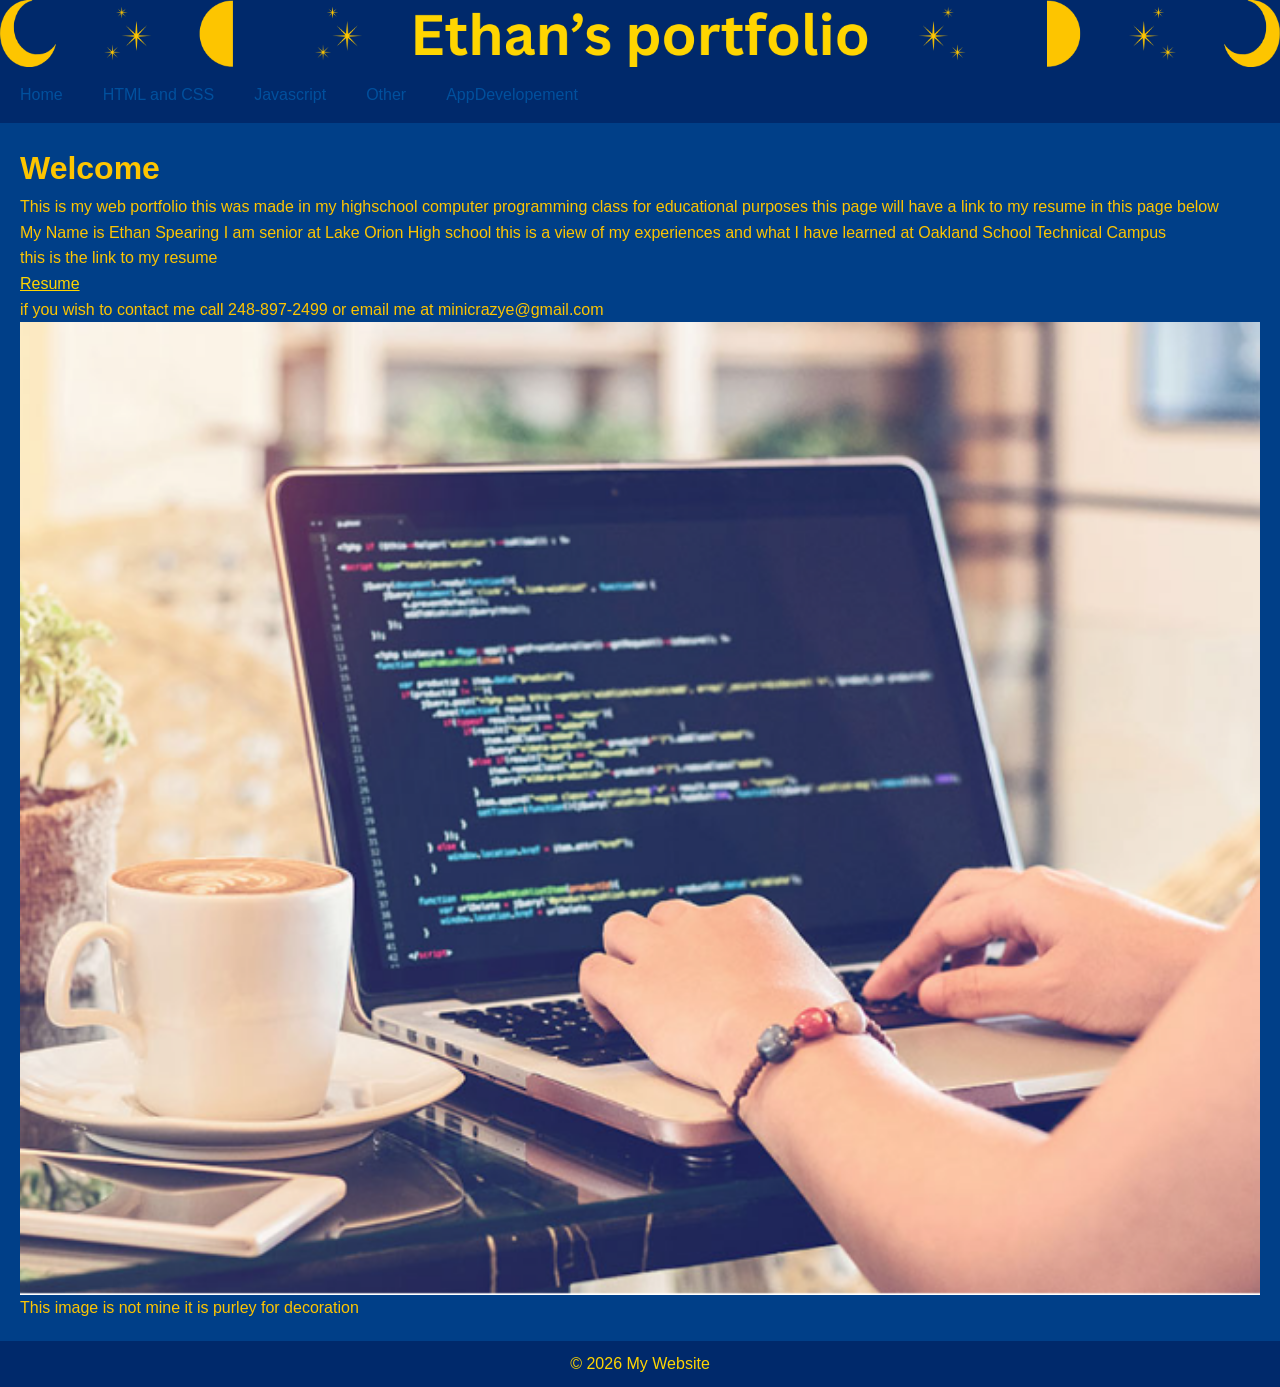
<file: index.html>
<!DOCTYPE html>
<html lang="en">
    <head>
        <meta charset="UTF-8">
        <meta name="viewport" content="width=device-width, initial-scale=1.0">
         <meta name="description" content="Highschool webpage portfolio home page with an introduction of Highschool student">
        <title>home page-Web Portfolio</title>
        <link rel="stylesheet" href="style.css">
    </head>
    <body>
        <div class="wrapper">
            <a href="index.html">
                <img class="banner" src="Banner portfolio.png" alt="Banner that say's Ethans portfolio with moons and stars">
            </a>
            <nav class="navigation">
                <ul>
                    <li><a href="index.html">Home</a></li>
                    <li><a href="HtmlandCSS.html">HTML and CSS</a></li>
                    <li><a href="Javascript.html">Javascript</a></li>
                    <li><a href="other.html">Other</a></li>
                    <li><a href="AppDevelopement.html">AppDevelopement</a></li>
                </ul>
            </nav>
            <main class="content">
                <h1>Welcome</h1>
                <p>This is my web portfolio this was made in my highschool computer programming class for educational purposes this page will have a link to my resume in this page below</p>
                <p>My Name is Ethan Spearing I am senior at Lake Orion High school this is a view of my experiences and what I have learned at Oakland School Technical Campus</p>
                <p>this is the link to my resume<br></p>
                <a href="Resume.pdf">Resume<br></a>
                <p>if you wish to contact me call 248-897-2499 or email me at minicrazye@gmail.com<br></p>
                <img class="banner" src="index picture.png" alt="an image of a laptop with code and a nice desk for the laptop to be on used for decoration only">
                <p>This image is not mine it is purley for decoration</p>
            </main>
            <footer class="footer">
                <p>&copy; 2026 My Website</p>
            </footer>
        </div>
    </body>
</html>
</file>
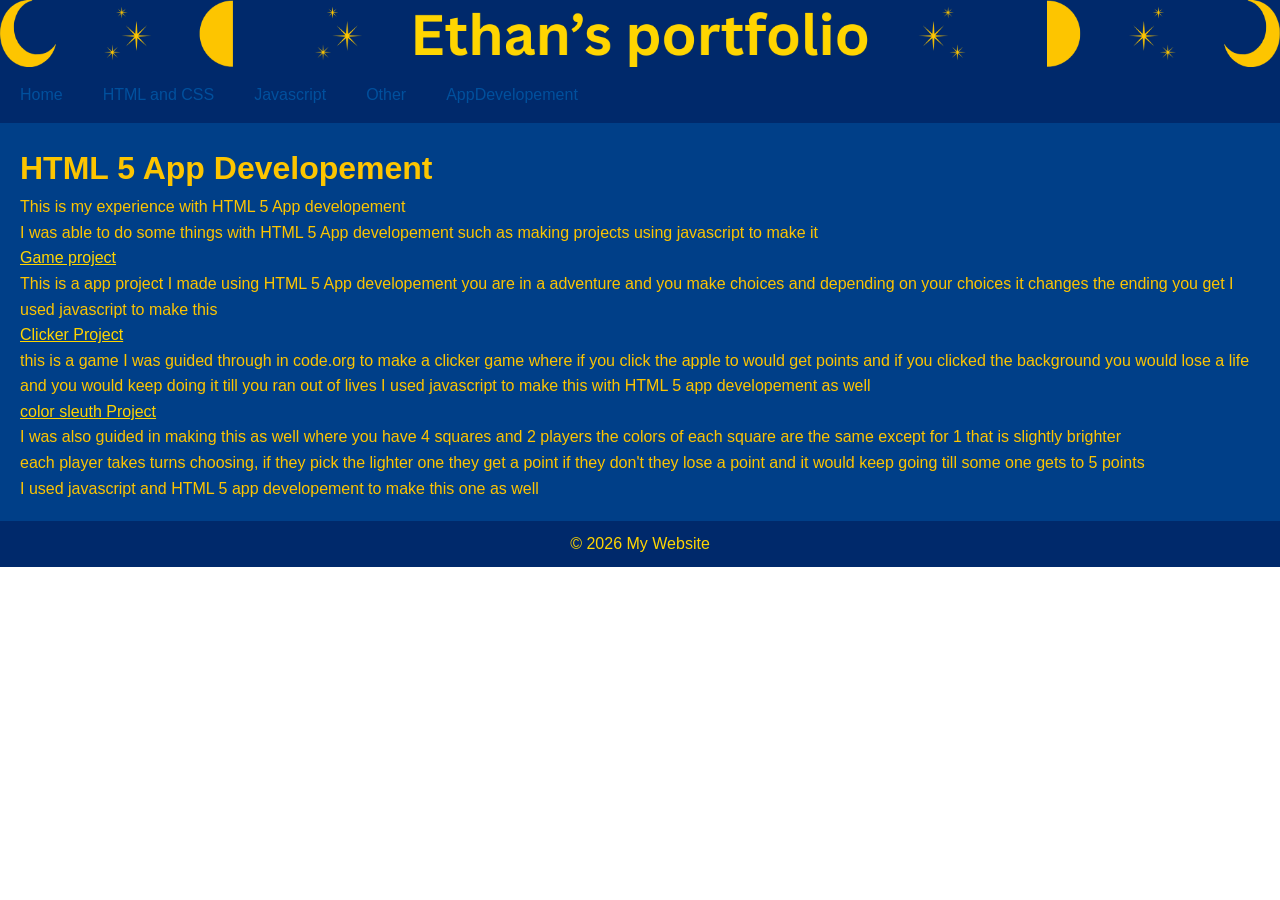
<file: AppDevelopement.html>
<!DOCTYPE html>
<html lang="en">
    <head>
        <meta charset="UTF-8">
        <meta name="viewport" content="width=device-width, initial-scale=1.0">
        <meta name="description" content="Highschool webpage portfolio home page with an introduction of Highschool student">
        <title>Html 5 app developement</title>
        <link rel="stylesheet" href="style.css">
    </head>
    <body>
        <div class="wrapper">
            <a href="index.html">
                <img class="banner" src="Banner portfolio.png" alt="Banner that say's Ethans portfolio with moons and stars">
            </a>
            <nav class="navigation">
                <ul>
                    <li><a href="index.html">Home</a></li>
                    <li><a href="HtmlandCSS.html">HTML and CSS</a></li>
                    <li><a href="Javascript.html">Javascript</a></li>
                    <li><a href="other.html">Other</a></li>
                    <li><a href="AppDevelopement.html">AppDevelopement</a></li>
                </ul>
            </nav>
            <main class="content">
                <h1>HTML 5 App Developement</h1>
                <p>This is my experience with HTML 5 App developement</p>
                <p>I was able to do some things with HTML 5 App developement such as making projects using javascript to make it</p>
                <a href="https://studio.code.org/projects/applab/017ec973-0764-4020-9b27-c0af3ca63c4a">Game project</a>
                <p>This is a app project I made using HTML 5 App developement you are in a adventure and you make choices and depending on your choices it changes the ending you get I used javascript to make this<br></p>
                <a href="https://studio.code.org/projects/applab/931abb3a-5156-46e5-9ee0-3663e26d4dbb">Clicker Project</a>
                <p>this is a game I was guided through in code.org to make a clicker game where if you click the apple to would get points and if you clicked the background you would lose a life</p>
                <p>and you would keep doing it till you ran out of lives I used javascript to make this with HTML 5 app developement as well</p>
                <a href="https://studio.code.org/projects/applab/785e3bde-3e7b-4009-b11f-26b67e5edcc6">color sleuth Project</a>
                <p>I was also guided in making this as well where you have 4 squares and 2 players the colors of each square are the same except for 1 that is slightly brighter</p>
                <p>each player takes turns choosing, if they pick the lighter one they get a point if they don't they lose a point and it would keep going till some one gets to 5 points</p>
                <p>I used javascript and HTML 5 app developement to make this one as well</p>
            </main>
            <footer class="footer">
                <p>&copy; 2026 My Website</p>
            </footer>
        </div>
    </body>
</html>
</file>
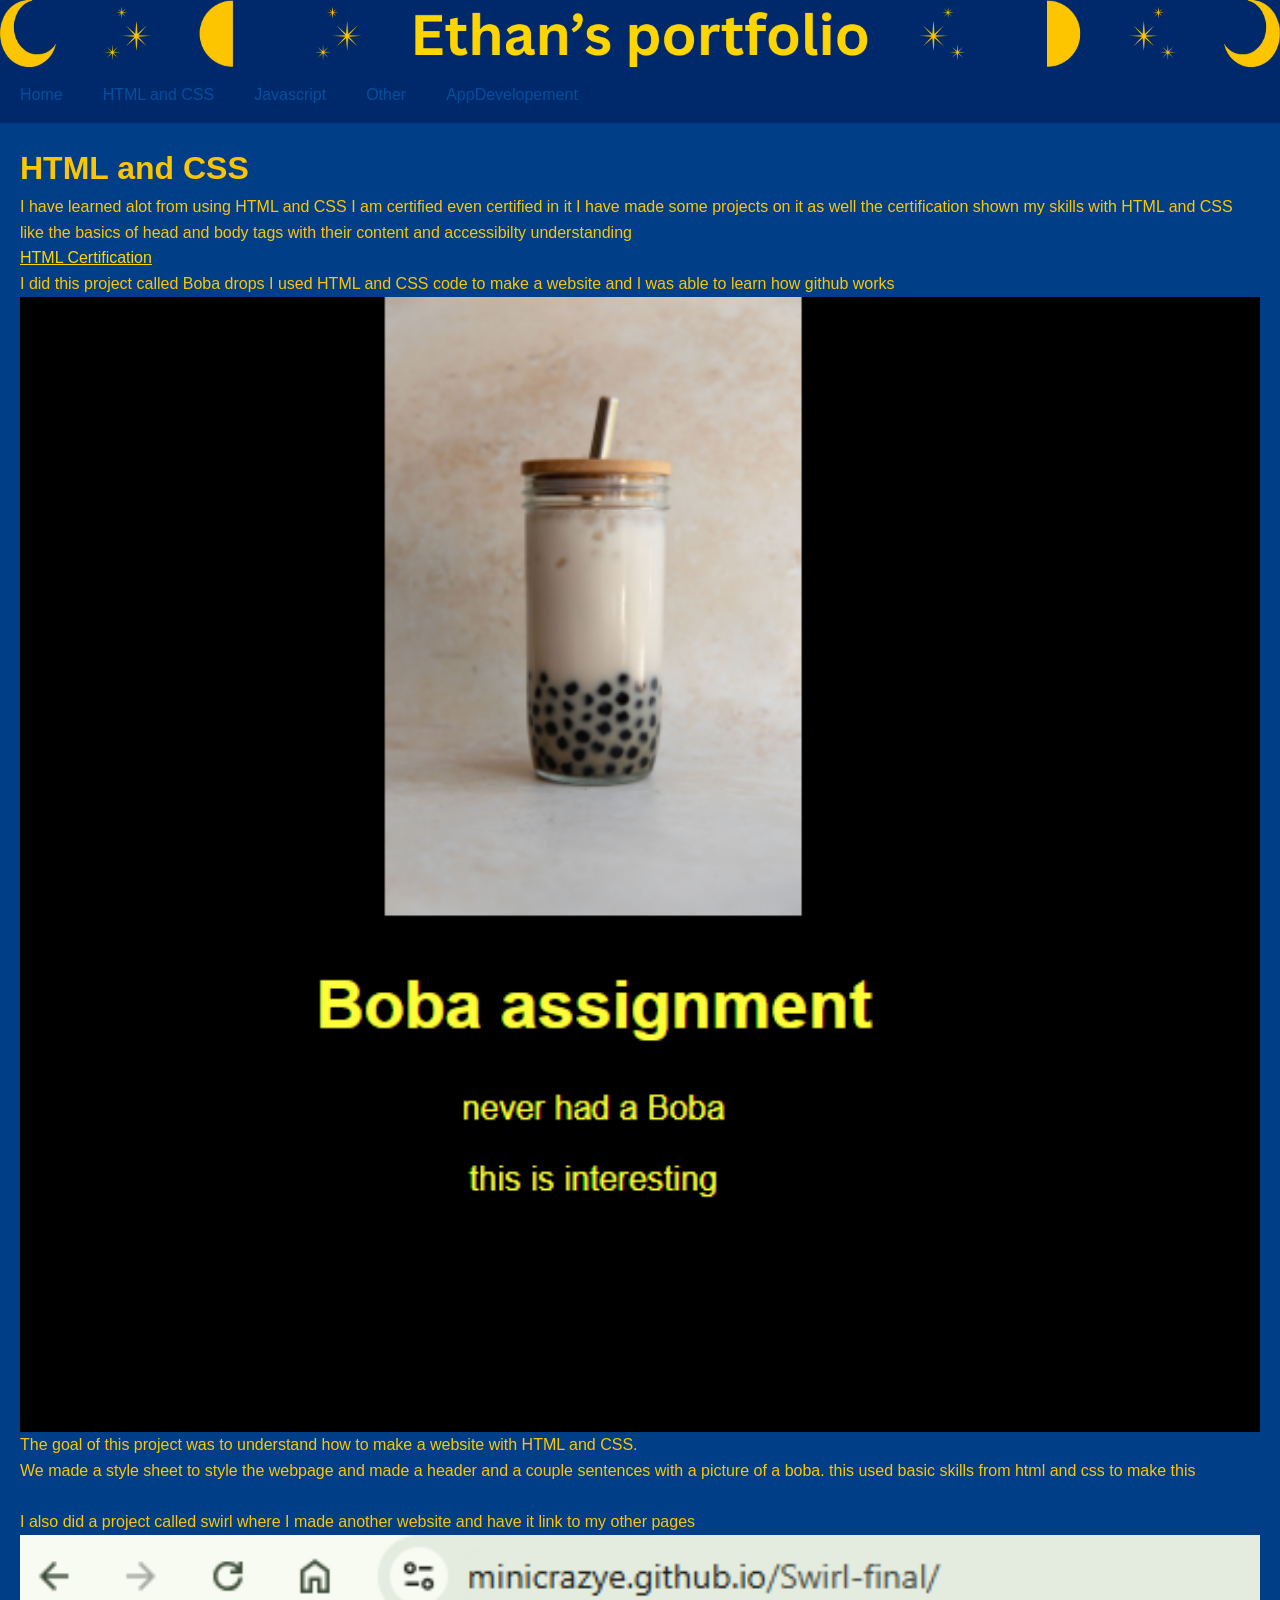
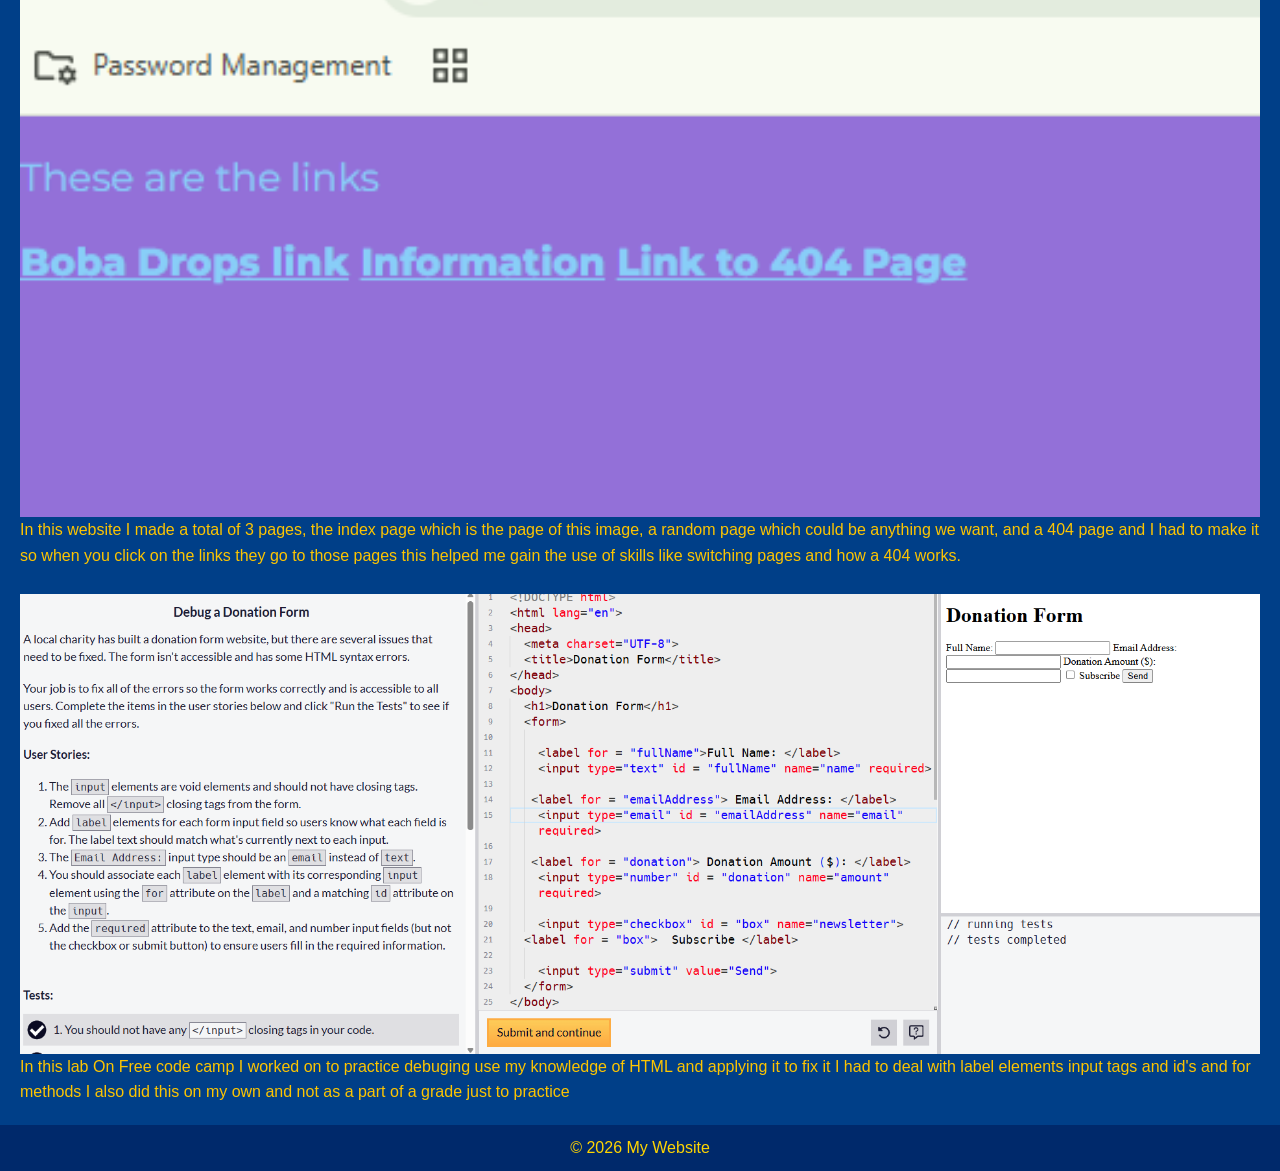
<file: HtmlandCSS.html>
<!DOCTYPE html>
<html lang="en">
    <head>
        <meta charset="UTF-8">
        <meta name="viewport" content="width=device-width, initial-scale=1.0">
         <meta name="description" content="Highschool webpage portfolio home page with an introduction of Highschool student">
        <title>HTML and CSS-Web Portfolio</title>
        <link rel="stylesheet" href="style.css">
    </head>
    <body>
        <div class="wrapper">
            <a href="index.html">
                <img class="banner" src="Banner portfolio.png" alt="Banner that say's Ethans portfolio with moons and stars">
            </a>
            <nav class="navigation">
                <ul>
                    <li><a href="index.html">Home</a></li>
                    <li><a href="HtmlandCSS.html">HTML and CSS</a></li>
                    <li><a href="Javascript.html">Javascript</a></li>
                    <li><a href="other.html">Other</a></li>
                    <li><a href="AppDevelopement.html">AppDevelopement</a></li>
                </ul>
            </nav>
            <main class="content">
                <h1>HTML and CSS</h1>
                <p>I have learned alot from using HTML and CSS I am certified even certified in it I have made some projects on it as well the certification shown my skills with HTML and CSS like the basics of head and body tags with their content and accessibilty understanding</p>
                <a href="HTML and CSS certification.pdf">HTML Certification</a>
                <br>
                <p>I did this project called Boba drops I used HTML and CSS code to make a website and I was able to learn how github works</p>
                <img class="banner" src="Bobadrops.png" alt="a website with a some sentences and a picture of a boba">
                <p>The goal of this project was to understand how to make a website with HTML and CSS.<br> 
                    We made a style sheet to style the webpage and made a header and a couple sentences with a picture of a boba. this used basic skills from html and css to make this</p>
                <br>
                <p>I also did a project called swirl where I made another website and have it link to my other pages</p>
                <img class="banner" src="Swirl.png" alt="a website with pink and blue colors with links to other pages">
                <p>In this website I made a total of 3 pages, the index page which is the page of this image, a random page which could be anything we want, and a 404 page and I had to make it so when you click on the links they go to those pages this helped me gain the use of skills like switching pages and how a 404 works.</p>  
                <br>
                <img class="banner" src="debugging.png" alt="a image of freecodecamp with a lab of a bunch of code and requirements of that code">
                <p>In this lab On Free code camp I worked on to practice debuging use my knowledge of HTML and applying it to fix it I had to deal with label elements input tags and id's and for methods I also did this on my own and not as a part of a grade just to practice</p>
            </main>
            <footer class="footer">
                <p>&copy; 2026 My Website</p>
            </footer>
        </div>
    </body>
</html>
</file>
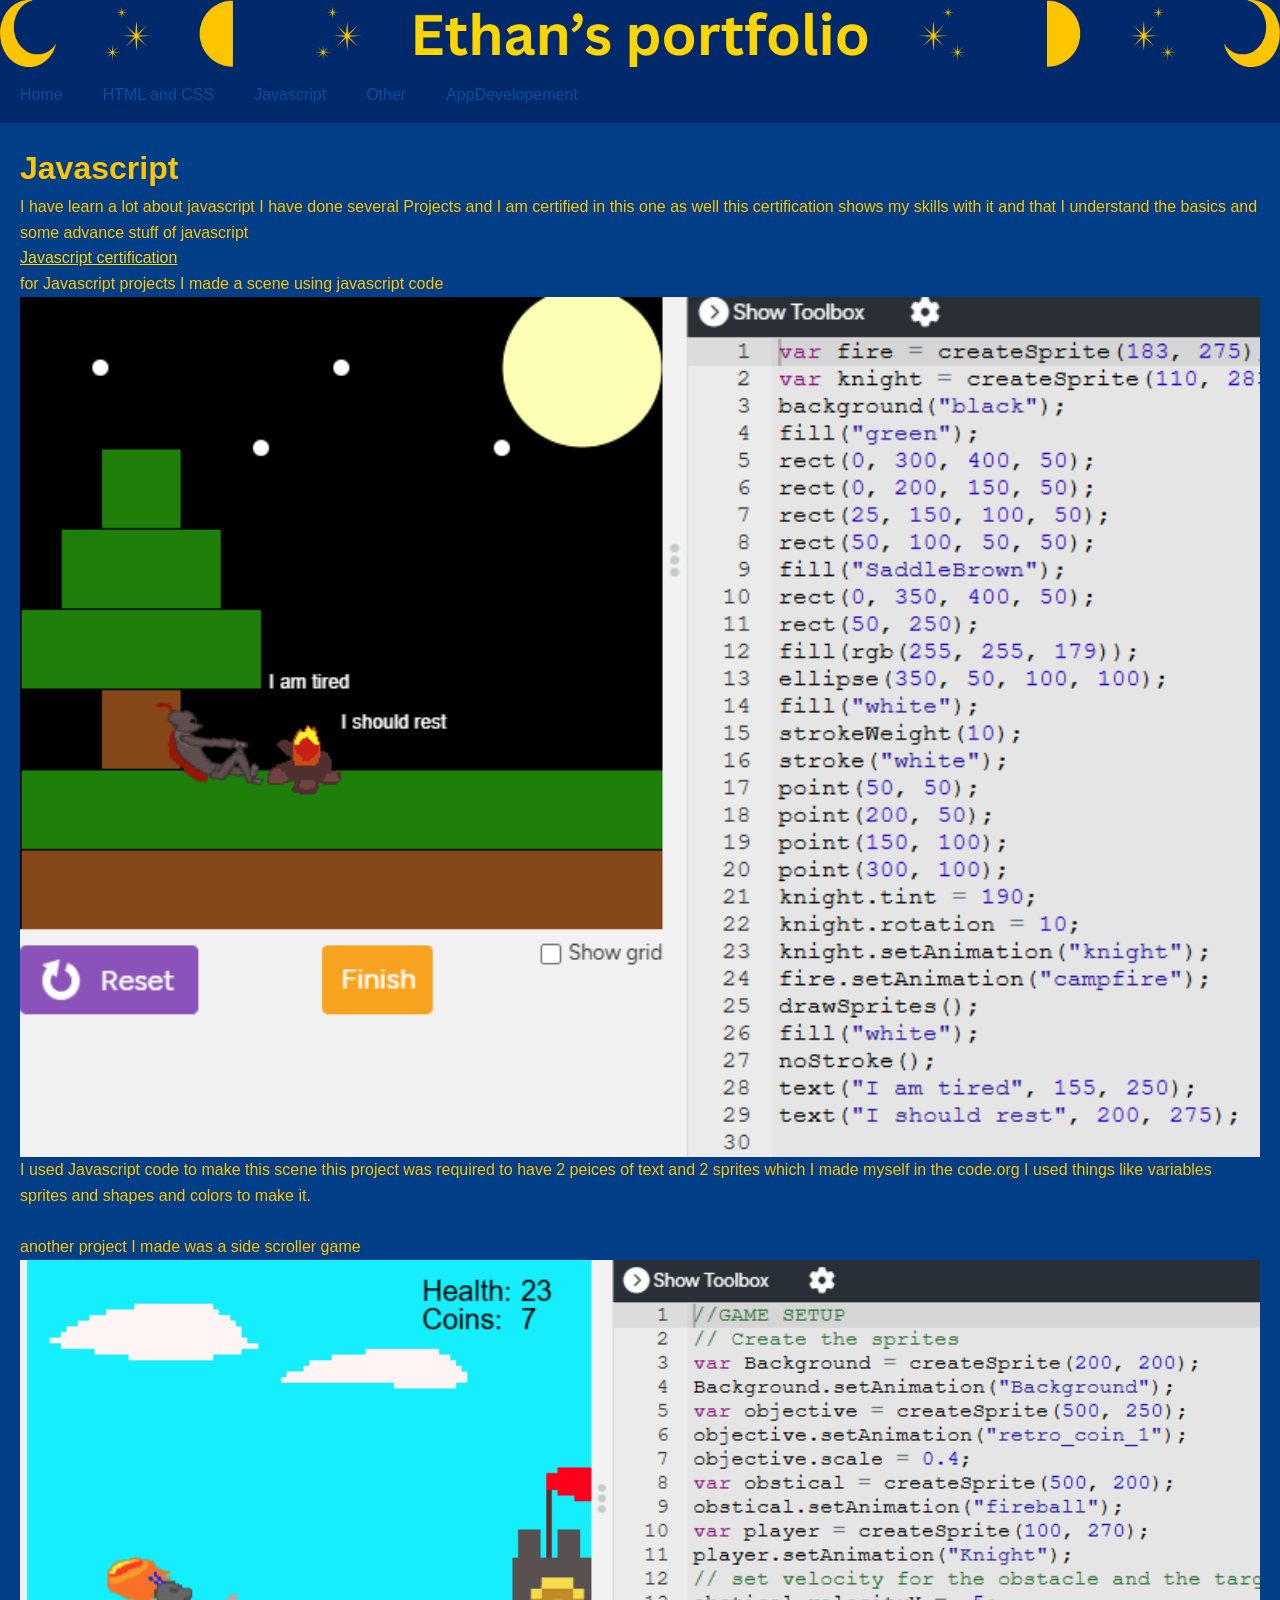
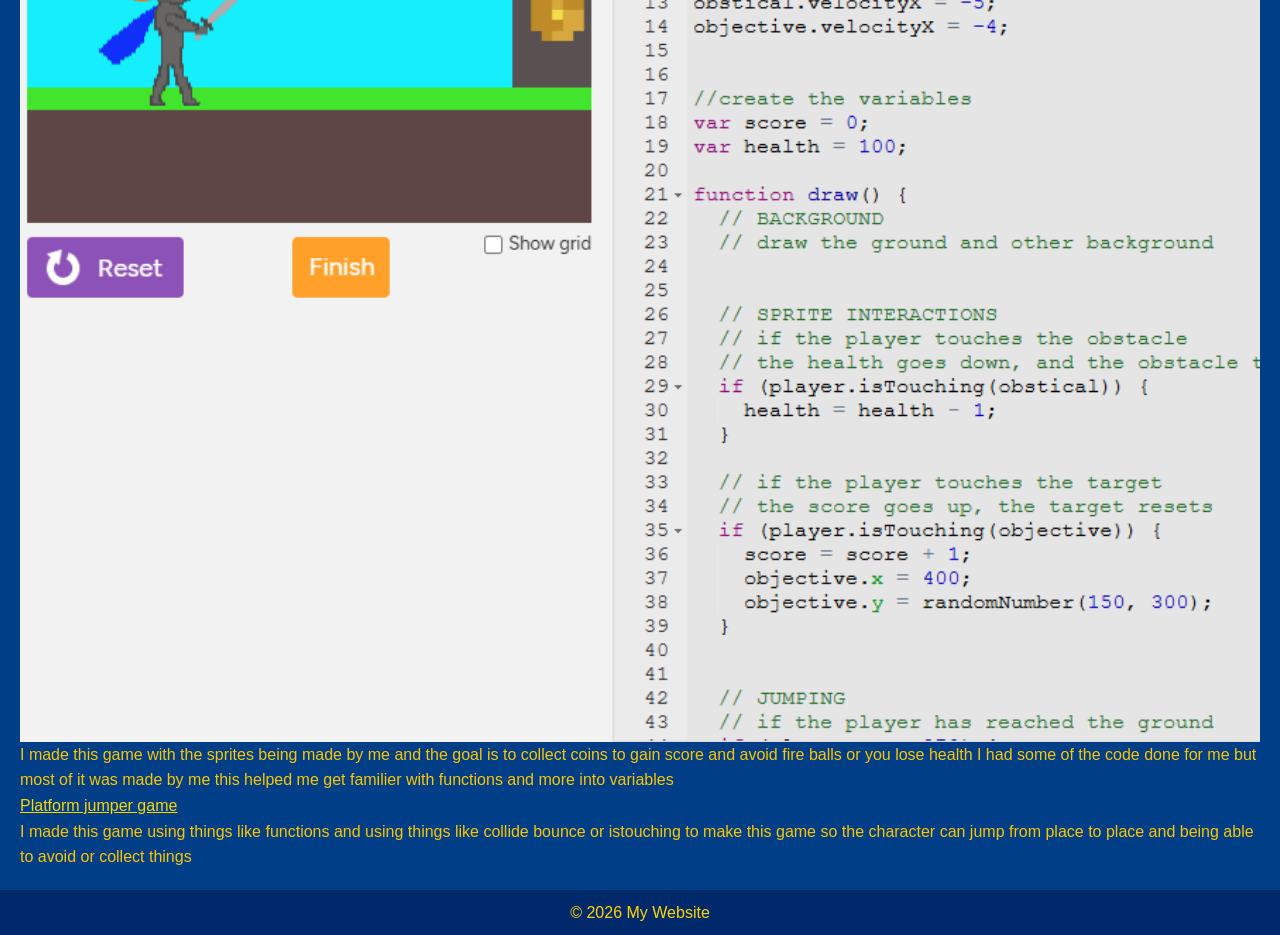
<file: Javascript.html>
<!DOCTYPE html>
<html lang="en">
    <head>
        <meta charset="UTF-8">
        <meta name="viewport" content="width=device-width, initial-scale=1.0">
         <meta name="description" content="Highschool webpage portfolio home page with an introduction of Highschool student">
        <title>Javascript-Web Portfolio</title>
        <link rel="stylesheet" href="style.css">
    </head>
    <body>
        <div class="wrapper">
            <a href="index.html">
                <img class="banner" src="Banner portfolio.png" alt="Banner that say's Ethans portfolio with moons and stars">
            </a>
            <nav class="navigation">
                <ul>
                    <li><a href="index.html">Home</a></li>
                    <li><a href="HtmlandCSS.html">HTML and CSS</a></li>
                    <li><a href="Javascript.html">Javascript</a></li>
                    <li><a href="other.html">Other</a></li>
                    <li><a href="AppDevelopement.html">AppDevelopement</a></li>
                </ul>
            </nav>
            <main class="content">
                <h1>Javascript</h1>
               <p>I have learn a lot about javascript I have done several Projects and I am certified in this one as well this certification shows my skills with it and that I understand the basics and some advance stuff of javascript</p>
              <a href="JavaScript certification.pdf">Javascript certification</a>
                <br>
                <p>for Javascript projects I made a scene using javascript code</p>
                <img class="banner" src="Caption scene.png" alt="a sprite of a knight and a sprite campfire at night with the knight resting by a tree with javascript code">
                <p>I used Javascript code to make this scene this project was required to have 2 peices of text and 2 sprites which I made myself in the code.org I used things like variables sprites and shapes and colors to make it.</p>
                <br>
                <p>another project I made was a side scroller game</p>
                <img class="banner" src="Side Scroller game.png" alt="knight jumping to avoid fire balls and collect coins with code to the right of the game">
                <p>I made this game with the sprites being made by me and the goal is to collect coins to gain score and avoid fire balls or you lose health I had some of the code done for me but most of it was made by me this helped me get familier with functions and more into variables</p>
                <a href="https://studio.code.org/projects/gamelab/60c335a6-9ff1-4468-a571-cf761686cc2b">Platform jumper game</a>
                <p>I made this game using things like functions and using things like collide bounce or istouching to make this game so the character can jump from place to place and being able to avoid or collect things</p>
            </main>
            <footer class="footer">
                <p>&copy; 2026 My Website</p>
            </footer>
        </div>
    </body>
</html>
</file>
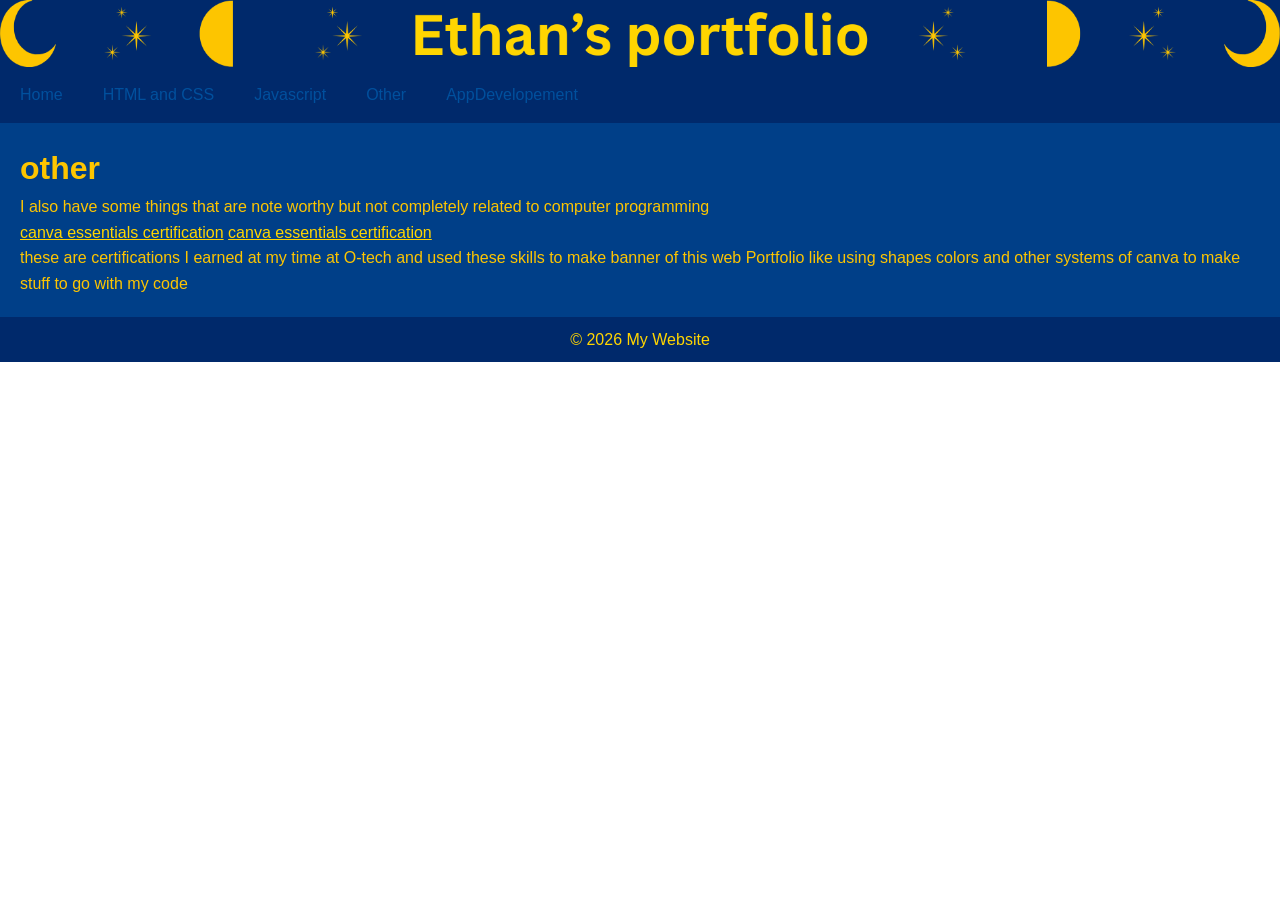
<file: other.html>
<!DOCTYPE html>
<html lang="en">
    <head>
        <meta charset="UTF-8">
        <meta name="viewport" content="width=device-width, initial-scale=1.0">
         <meta name="description" content="Highschool webpage portfolio home page with an introduction of Highschool student">
        <title>home page-Web Portfolio</title>
        <link rel="stylesheet" href="style.css">
    </head>
    <body>
        <div class="wrapper">
            <a href="index.html">
                <img class="banner" src="Banner portfolio.png" alt="Banner that say's Ethans portfolio with moons and stars">
            </a>
            <nav class="navigation">
                <ul>
                    <li><a href="index.html">Home</a></li>
                    <li><a href="HtmlandCSS.html">HTML and CSS</a></li>
                    <li><a href="Javascript.html">Javascript</a></li>
                    <li><a href="other.html">Other</a></li>
                    <li><a href="AppDevelopement.html">AppDevelopement</a></li>
                </ul>
            </nav>
            <main class="content">
                <h1>other</h1>
                <p> I also have some things that are note worthy but not completely related to computer programming</p>
              <a href="ethan-spearing-canva-essentials-certificate.pdf">canva essentials certification</a>
              <a href="ethan-spearing-graphic-design-essentials-certificate.pdf">canva essentials certification</a>
              <p>these are certifications I earned at my time at O-tech and used these skills to make banner of this web Portfolio like using shapes colors and other systems of canva to make stuff to go with my code</p>
            </main>
            <footer class="footer">
                <p>&copy; 2026 My Website</p>
            </footer>
        </div>
    </body>
</html>
</file>
<file: style.css>
* {
    margin: 0;
    padding: 0;
    box-sizing: border-box;
}
body{
    font-family: sans-serif;
    line-height: 1.6;
 display: flex;
 flex-direction: column;
 min-height: 100vh;
}
.wrapper{
    flex: auto;
    width: 100%;
}
.banner{
    width: 100%;
    height: auto;
    display: block;
    max-width:100%
}
.navigation ul{
    list-style-type: none;
    display: flex;
    background-color: #00296B;
}
.navigation ul li a{
    color: #00509D;
    padding: 15px 20px;
    display: block;
    text-decoration: none;
}
.navigation ul li a:hover{
    background-color:#FFD500;
}
.content{
    padding:20px;
    background-color: #003f88;
    color: #FDC500;
}
.footer{
    background-color:#00296B;
    color: #FFD500;
    text-align: center;
    padding: 10px;
    margin-top: auto
}
@media only screen and (max-width: 768px) {
    nav {flex-direction: column;}
     .picture{
         width: 100%;
         height: auto;
         display: block;
         max-width: 100%;
     }
        
}
.content a{
    color:#FFD500;
}
</file>
